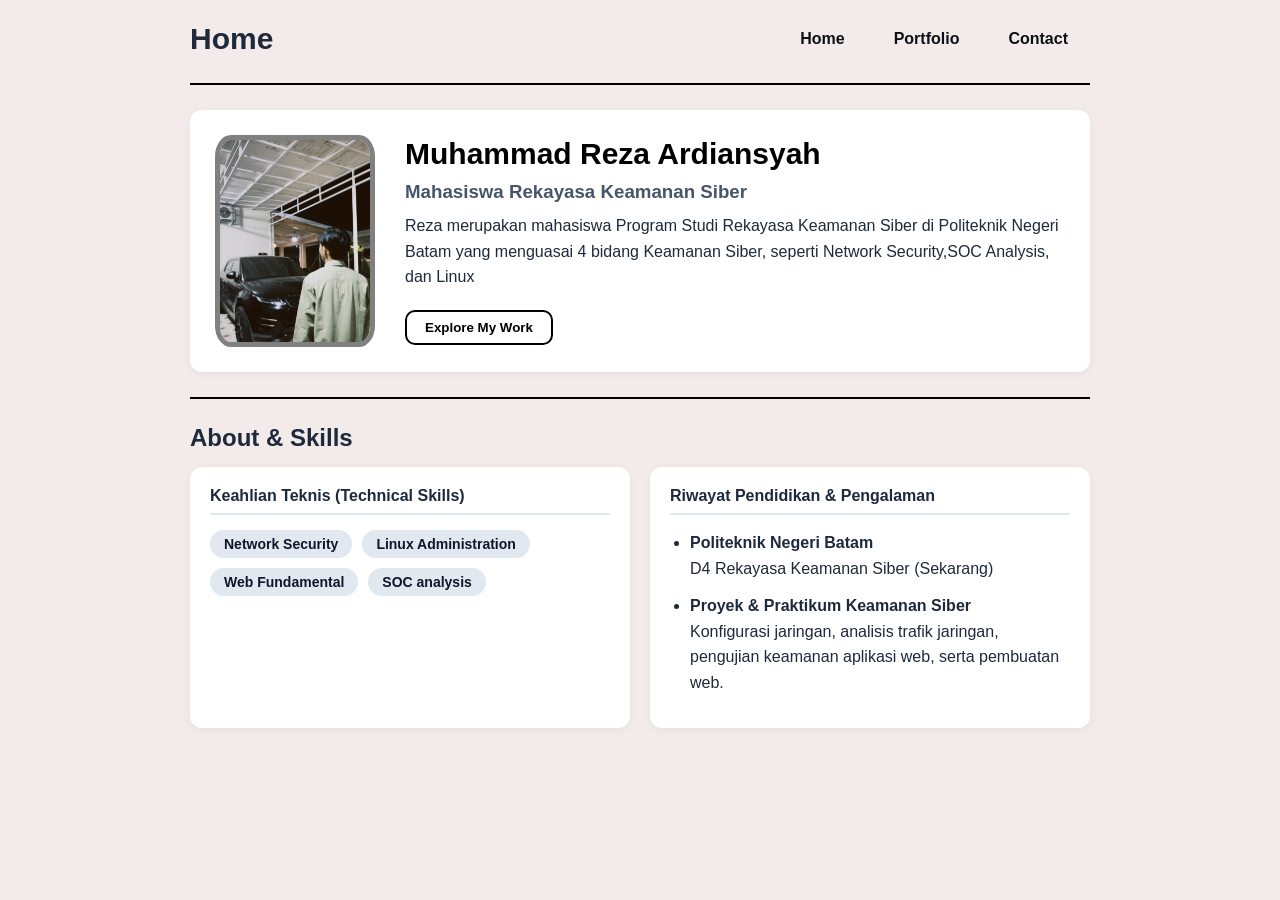
<file: rks304-web-fundamental/index.html>
<!DOCTYPE html>
<html lang="id">
<head>
    <meta charset="UTF-8">
    <meta name="viewport" content="width=device-width, initial-scale=1.0">
    <title>Portofolio - Muhammad Reza Ardiansyah</title>
    <link rel="stylesheet" href="style.css">
</head>
<body>

   
    <header class="navbar">
        <h1>Home</h1>
        <nav>
            <ul class="menu">
                <li><a href="index.html">Home</a></li>
                <li><a href="portofolio.html">Portfolio</a></li>
                <li><a href="contact.html">Contact</a></li>
            </ul>
        </nav>
    </header>
    <hr>

    <section class="Profil">
        <img src="foto profil.jpeg" alt="Foto profil" class="Photo">
        <div class="teks-profile">
            <h2 class="Nama">Muhammad Reza Ardiansyah</h2>
            <h3>Mahasiswa Rekayasa Keamanan Siber</h3>
            <p>Reza merupakan mahasiswa Program Studi Rekayasa Keamanan Siber di Politeknik Negeri Batam yang menguasai 4 bidang Keamanan Siber, seperti Network Security,SOC Analysis, dan Linux</p>

            <a href="portofolio.html" class="link-button">
                <button type="button" class="button">Explore My Work</button>
            </a>
        </div>
    </section>
    <hr>

    
    <section class="about-section">
        <h2>About & Skills</h2>

        <div class="about-grid">

            <div class="kotak-info">
                <h4>Keahlian Teknis (Technical Skills)</h4>
                <ul class="skill-badges">
                    <li>Network Security</li>
                    <li>Linux Administration</li>
                    <li>Web Fundamental</li>
                    <li>SOC analysis</li>
                    
                </ul>
            </div>

            
            <div class="kotak-info">
                <h4>Riwayat Pendidikan & Pengalaman</h4>
                <ul class="pendidikan-list">
                    <li>
                        <strong>Politeknik Negeri Batam</strong><br>
                        D4 Rekayasa Keamanan Siber (Sekarang)
                    </li>
                    <li>
                        <strong>Proyek &amp; Praktikum Keamanan Siber</strong><br>
                        Konfigurasi jaringan, analisis trafik jaringan, pengujian keamanan aplikasi web, serta pembuatan web.
                    </li>
                </ul>
            </div>
        </div>
    </section>

</body>
</html>
</file>
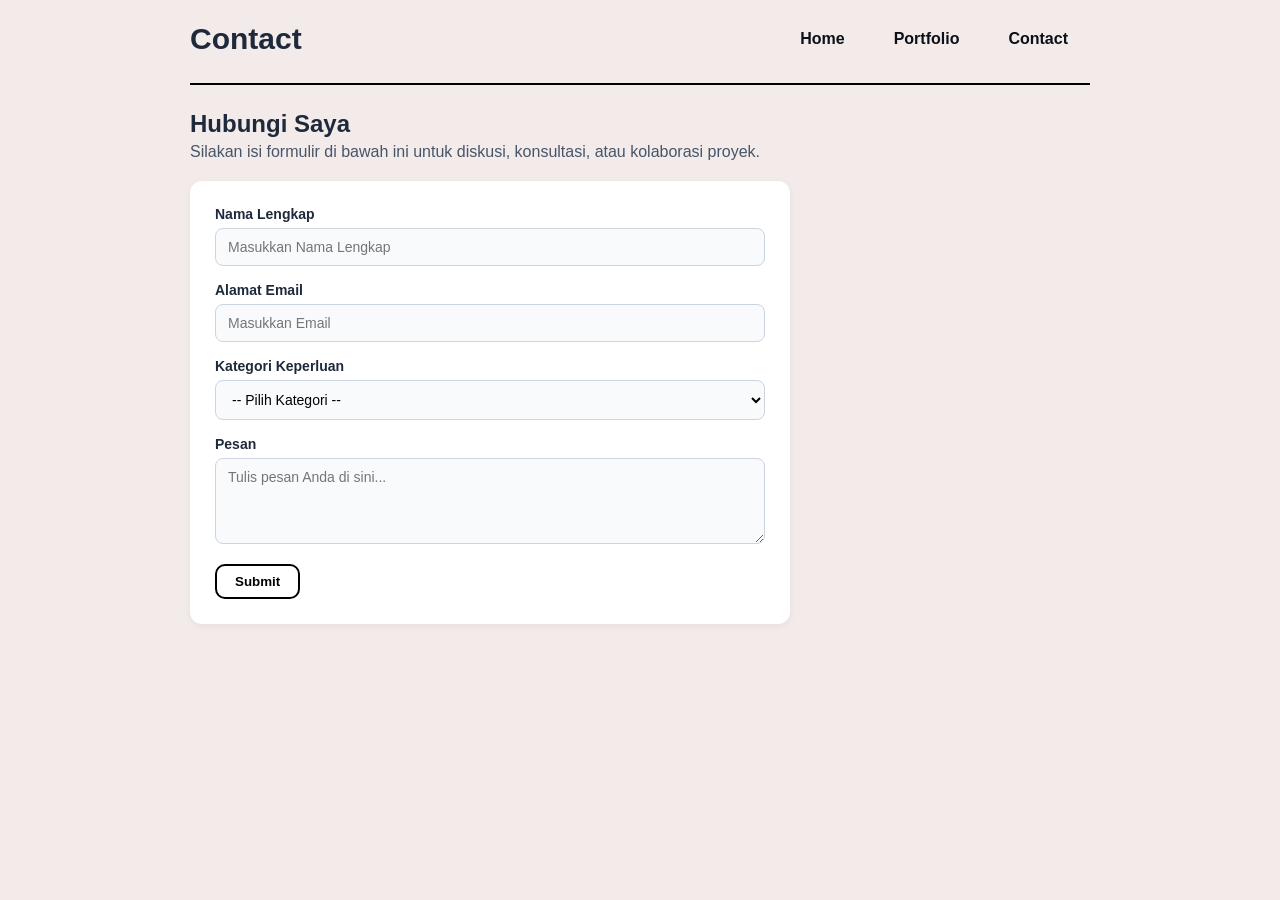
<file: rks304-web-fundamental/contact.html>
<!DOCTYPE html>
<html lang="id">
<head>
    <meta charset="UTF-8">
    <meta name="viewport" content="width=device-width, initial-scale=1.0">
    <title>Contact - Muhammad Reza Ardiansyah</title>
    <link rel="stylesheet" href="style.css">
</head>
<body>

    <!-- 1. HEADER & NAVIGASI KONSISTEN -->
    <header class="navbar">
        <h1>Contact</h1>
        <nav>
            <ul class="menu">
                <li><a href="index.html">Home</a></li>
                <li><a href="portofolio.html">Portfolio</a></li>
                <li><a href="contact.html">Contact</a></li>
            </ul>
        </nav>
    </header>
    <hr>

    <section class="contact-section">
        <h2>Hubungi Saya</h2>
        <p class="sub-judul">Silakan isi formulir di bawah ini untuk diskusi, konsultasi, atau kolaborasi proyek.</p>

        <div class="contact-card">
            <form action="contact.html" class="form-kontak">
                
                <div class="form-grup">
                    <label for="nama">Nama Lengkap</label>
                    <input type="text" id="nama" name="nama" placeholder="Masukkan Nama Lengkap" required>
                </div>

                <div class="form-grup">
                    <label for="email">Alamat Email</label>
                    <input type="email" id="email" name="email" placeholder="Masukkan Email" required>
                </div>

                <div class="form-grup">
                    <label for="kategori">Kategori Keperluan</label>
                    <select id="kategori" name="Kategori" required>
                        <option value="">-- Pilih Kategori --</option>
                        <option value="Konsultasi">Konsultasi Proyek</option>
                        <option value="Kolaborasi">Kolaborasi Proyek</option>
                        <option value="Pertanyaan">Pertanyaan Umum</option>
                    </select>
                </div>

                <div class="form-grup">
                    <label for="pesan">Pesan</label>
                    <textarea id="pesan" name="pesan" rows="4" placeholder="Tulis pesan Anda di sini..." required></textarea>
                </div>

                <!-- Memakai class="button" yang sudah ada di style.css -->
                <button type="submit" class="button">Submit</button>
            </form>
        </div>
    </section>

</body>
</html>
</file>
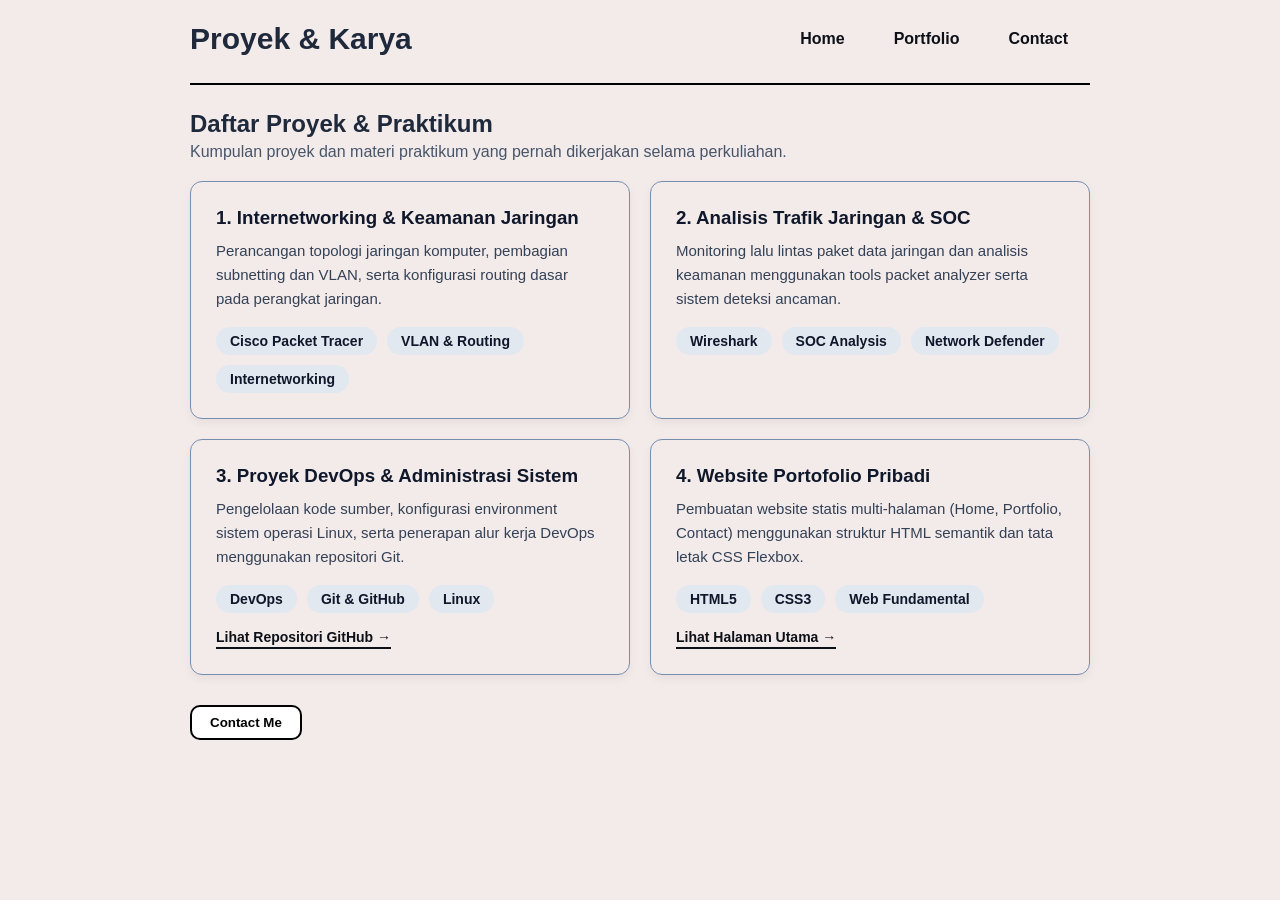
<file: rks304-web-fundamental/portofolio.html>
<!DOCTYPE html>
<html lang="id">
<head>
    <meta charset="UTF-8">
    <meta name="viewport" content="width=device-width, initial-scale=1.0">
    <title>Portfolio</title>
    <link rel="stylesheet" href="style.css">
</head>
<body></body>
    <header class="navbar">
        <h1>Proyek & Karya</h1>
        <nav>
            <ul class="menu">
                <li><a href="index.html">Home</a></li>
                <li><a href="portofolio.html">Portfolio</a></li>
                <li><a href="contact.html">Contact</a></li>
            </ul>
        </nav>
    </header>
    <hr>

    <section class="portfolio-section">
        <h2>Daftar Proyek & Praktikum</h2>
        <p class="sub-judul">Kumpulan proyek dan materi praktikum yang pernah dikerjakan selama perkuliahan.</p>

        <div class="project-grid">

            <div class="project-card">
                <div>
                    <h3>1. Internetworking &amp; Keamanan Jaringan</h3>
                    <p>Perancangan topologi jaringan komputer, pembagian subnetting dan VLAN, serta konfigurasi routing dasar pada perangkat jaringan.</p>
                    
                    <ul class="skill-badges">
                        <li>Cisco Packet Tracer</li>
                        <li>VLAN &amp; Routing</li>
                        <li>Internetworking</li>
                    </ul>
                </div>
            </div>

            
            <div class="project-card">
                <div>
                    <h3>2. Analisis Trafik Jaringan &amp; SOC</h3>
                    <p>Monitoring lalu lintas paket data jaringan dan analisis keamanan menggunakan tools packet analyzer serta sistem deteksi ancaman.</p>
                    
                    <ul class="skill-badges">
                        <li>Wireshark</li>
                        <li>SOC Analysis</li>
                        <li>Network Defender</li>
                    </ul>
                </div>
            </div>

            <div class="project-card">
                <div>
                    <h3>3. Proyek DevOps & Administrasi Sistem</h3>
                    <p>Pengelolaan kode sumber, konfigurasi environment sistem operasi Linux, serta penerapan alur kerja DevOps menggunakan repositori Git.</p>
                    
                    <ul class="skill-badges">
                        <li>DevOps</li>
                        <li>Git & GitHub</li>
                        <li>Linux</li>
                    </ul>
                </div>

                <a href="https://github.com/RezaArdiansyah-018/Praktikum-DevOps-M01/" target="_blank" class="project-link">Lihat Repositori GitHub &rarr;</a>
            </div>


            <div class="project-card">
                <div>
                    <h3>4. Website Portofolio Pribadi</h3>
                    <p>Pembuatan website statis multi-halaman (Home, Portfolio, Contact) menggunakan struktur HTML semantik dan tata letak CSS Flexbox.</p>
                    
                    <ul class="skill-badges">
                        <li>HTML5</li>
                        <li>CSS3</li>
                        <li>Web Fundamental</li>
                    </ul>
                </div>

                <a href="index.html" class="project-link">Lihat Halaman Utama &rarr;</a>
            </div>

        </div>

        
        <div class="cta-contact">
            <a href="contact.html" class="link-button">
                <button type="button" class="button">Contact Me</button>
            </a>
        </div>
    </section>

</body>
</html>
</file>
<file: rks304-web-fundamental/style.css>
body {
    font-family: 'Segoe UI', Tahoma, Geneva, Verdana, sans-serif;
    max-width: 900px;
    margin: 0 auto;       
    padding: 20px;
    background-color: #f3eaea;
    color: #1e293b;
}

hr {
    border: none;
    border-top: 2px solid #000000;
    margin: 25px 0;
}

.navbar {
    display: flex;
    justify-content: space-between;
    align-items: center;
}

.navbar h1 {
    margin: 0;
    font-size: 30px;
}

.menu {
    list-style: none;     
    display: flex;        
    gap: 25px;
    margin: 0;
    padding: 10px;
}

.menu li a {
    text-decoration: none;
    color: #0d1117;
    font-weight: 600;
    padding: 6px 12px;
    border-radius: 12px;
}

.menu li a:hover {
    background-color: #b9b9b9;
}


.Profil {
    display: flex;
    align-items: center;
    gap: 30px;
    background-color: white;
    padding: 25px;
    border-radius: 12px;
    box-shadow: 0 2px 8px rgba(0, 0, 0, 0.05);
}

.teks-profile h2,
.teks-profile p,
.teks-profile h3 {
    margin-top: 0;
    margin-bottom: 10px;
}

.teks-profile h3 {
    color: #475569;
    font-weight: 600;
}

.teks-profile p {
    line-height: 1.6;
}

.Photo {
    width: 150px;
    border-style: solid;
    border-color: grey;
    border-width: 5px;
    border-radius: 10%;
}

.Nama {
    color: black;
    font-size: 30px;
}

.link-button {
    text-decoration: none;
}

.button {
    display: block;
    margin-top: 20px;      
    margin-left: 0px;   
    border-style: solid;
    border-color: black;
    border-width: 2px;
    border-radius: 10px;
    color: black;
    padding: 8px 18px;     
    background-color: white;
    font-weight: bold;
    cursor: pointer;
}

.button:hover {
    background-color: #b9b9b9;
    color: rgb(0, 0, 0);         
}


.about-section h2 {
    margin-top: 0;
    margin-bottom: 15px;
}

.about-grid {
    display: flex;
    gap: 20px;
    flex-wrap: wrap;
}

.kotak-info {
    flex: 1;
    min-width: 280px;
    background-color: white;
    padding: 20px;
    border-radius: 12px;
    box-shadow: 0 2px 8px rgba(0, 0, 0, 0.05);
}

.kotak-info h4 {
    margin-top: 0;
    margin-bottom: 15px;
    border-bottom: 2px solid #e2e8f0;
    padding-bottom: 8px;
}

.skill-badges {
    list-style: none;
    padding: 0;
    margin: 0;
    display: flex;
    flex-wrap: wrap;
    gap: 10px;
}

.skill-badges li {
    background-color: #e2e8f0;
    color: #0f172a;
    padding: 6px 14px;
    border-radius: 30px;  
    font-size: 14px;
    font-weight: 600;
}

.pendidikan-list {
    padding-left: 20px;
    margin: 0;
    line-height: 1.6;
}

.pendidikan-list li {
    margin-bottom: 12px;
}



.portfolio-section h2 {
    margin-top: 0;
    margin-bottom: 5px;
}

.sub-judul {
    margin-top: 0;
    margin-bottom: 20px;
    color: #475569;
}


.project-grid {
    display: flex;
    flex-wrap: wrap;
    gap: 20px;
}

.project-card {
    flex: 1 1 380px;       
    padding: 25px;
    border-radius: 12px;
    border: 1px solid #768eae;
    box-shadow: 0 4px 10px rgba(0, 0, 0, 0.05);
    display: flex;
    flex-direction: column;
    justify-content: space-between;
}

.project-card h3 {
    margin-top: 0;
    margin-bottom: 10px;
    color: #0f172a;
}

.project-card p {
    margin-top: 0;
    margin-bottom: 16px;
    line-height: 1.6;
    color: #334155;
    font-size: 15px;
}

.project-link {
    display: inline-block;
    margin-top: 16px;
    text-decoration: none;
    color: #0d1117;
    font-weight: bold;
    font-size: 14px;
    border-bottom: 2px solid #0d1117;
    padding-bottom: 2px;
    align-self: flex-start;
}

.project-link:hover {
    color: #475569;
    border-color: #475569;
}

.cta-contact {
    margin-top: 30px;
}

/*contact*/
.contact-section h2 {
    margin-top: 0;
    margin-bottom: 5px;
}

.contact-card {
    background-color: white;
    padding: 25px;
    border-radius: 12px;
    box-shadow: 0 2px 8px rgba(0, 0, 0, 0.05);
    max-width: 550px;    
}

.form-grup {
    margin-bottom: 16px;
    display: flex;
    flex-direction: column; 
}

.form-grup label {
    font-weight: 600;
    margin-bottom: 6px;
    font-size: 14px;
    color: #1e293b;
}

.form-grup input,
.form-grup select,
.form-grup textarea {
    padding: 10px 12px;
    border: 1px solid #cbd5e1;
    border-radius: 8px;
    font-size: 14px;
    font-family: inherit;
    background-color: #f8fafc;
}


.form-grup input:focus,
.form-grup select:focus,
.form-grup textarea:focus {
    outline: none;
    border-color: #0d1117;
    background-color: white;
}
</file>
